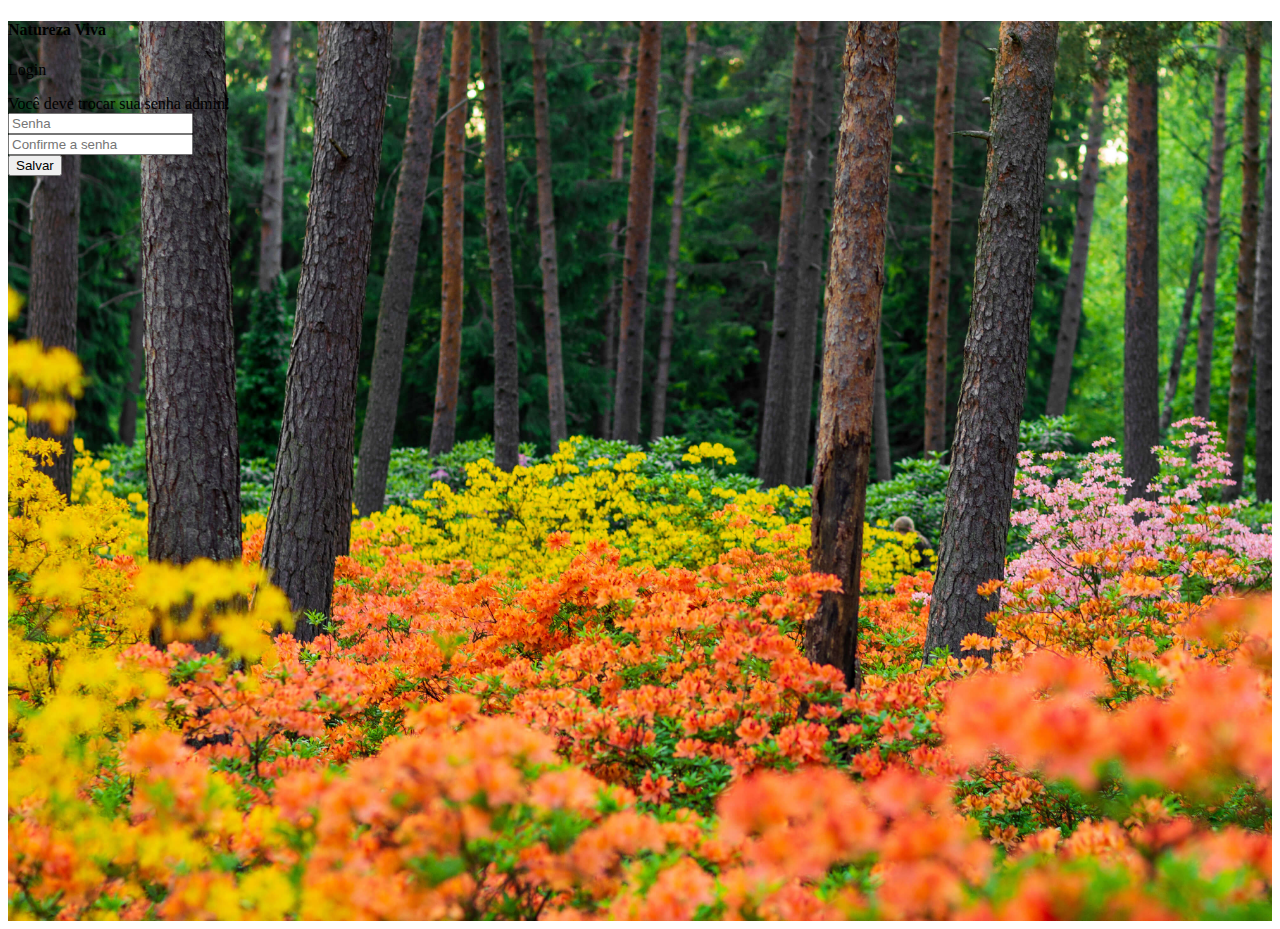
<file: alterar_senha_admin.html>
<!doctype html>
<html lang="pt-br">
  <head>
    <!-- Required meta tags -->
    <meta charset="utf-8">
    <meta name="viewport" content="width=device-width, initial-scale=1, shrink-to-fit=no">
	<!-- Font Awesome -->
	<link rel="stylesheet" href="https://cdnjs.cloudflare.com/ajax/libs/font-awesome/4.6.0/css/font-awesome.css" integrity="sha512-CB+XYxRC7cXZqO/8cP3V+ve2+6g6ynOnvJD6p4E4y3+wwkScH9qEOla+BTHzcwB4xKgvWn816Iv0io5l3rAOBA==" crossorigin="anonymous" referrerpolicy="no-referrer" />
    <!-- Bootstrap CSS -->
    <link rel="stylesheet" href="https://cdn.jsdelivr.net/npm/bootstrap@4.6.2/dist/css/bootstrap.min.css" integrity="sha384-xOolHFLEh07PJGoPkLv1IbcEPTNtaed2xpHsD9ESMhqIYd0nLMwNLD69Npy4HI+N" crossorigin="anonymous">
  </head>
  <body>
		<section class="pt-5 pb-5 mt-0 align-items-center d-flex bg-dark" style="min-height: 100vh; background-size: cover; background-image: url('img/background/99a8fa91c64972d803c03a4c86acc3ee5c9336bc.jpg');">
			<div class="container-fluid">
			  <div class="row  justify-content-center align-items-center d-flex-row text-center h-100">
				<div class="col-12 col-md-4 col-lg-3   h-50 ">
				  <div class="card shadow">
					<div class="card-body mx-auto">
                        <p class="text-left mb-n3">
                            <a href="login.html">
                                <i class="fa fa-arrow-left text-dark"></i>
                            </a>
                        </p>
						<h4 class="card-title mt-3 text-center">
							<i class="fa fa-pagelines"></i> Natureza Viva
						</h3>
					  <p class="text-muted font-weight-bold">
						<span>Login</span>
					  </p>
                      <div class="alert alert-warning" role="alert">
                        <i class="fa fa-exclamation-triangle" aria-hidden="true"></i> Você deve trocar sua senha admin!
                      </div>
					  <form method="POST" action="jsp/alterar_senha_admin.jsp" autocorrect="off">
						<div class="form-group input-group">
                            <div class="input-group-prepend">
                              <span class="input-group-text"> <i class="fa fa-key"></i> </span>
                            </div>
                            <input type="password" min="4" max="8" class="form-control" name="senha" id="password" placeholder="Senha" required>
                          </div>
                          <div class="form-group input-group">
                            <div class="input-group-prepend">
                              <span class="input-group-text"> <i class="fa fa-key"></i> </span>
                            </div>
                            <input type="password" min="4" max="8" class="form-control" name="senhaConfirme" id="confirmPassword" placeholder="Confirme a senha" required>
                          </div>
						<div class="form-group">
							<button type="submit" class="btn btn-info btn-block">
                                <i class="fa fa-floppy-o"></i> Salvar
                              </button>
						</div>
					  </form>
					</div>
				  </div>
				</div>
			  </div>
			</div>
		</section>
    </body>
  <footer>
		<!-- jQuery and Bootstrap Bundle (includes Popper) -->
		<script src="https://cdn.jsdelivr.net/npm/jquery@3.5.1/dist/jquery.js" crossorigin="anonymous"></script>
		<script src="https://cdn.jsdelivr.net/npm/bootstrap@4.6.2/dist/js/bootstrap.bundle.min.js" integrity="sha384-Fy6S3B9q64WdZWQUiU+q4/2Lc9npb8tCaSX9FK7E8HnRr0Jz8D6OP9dO5Vg3Q9ct" crossorigin="anonymous"></script>
		<!-- Custom js -->
		<script src="js/alterar_senha_admin.js"></script>
  </footer>
</html>
</file>
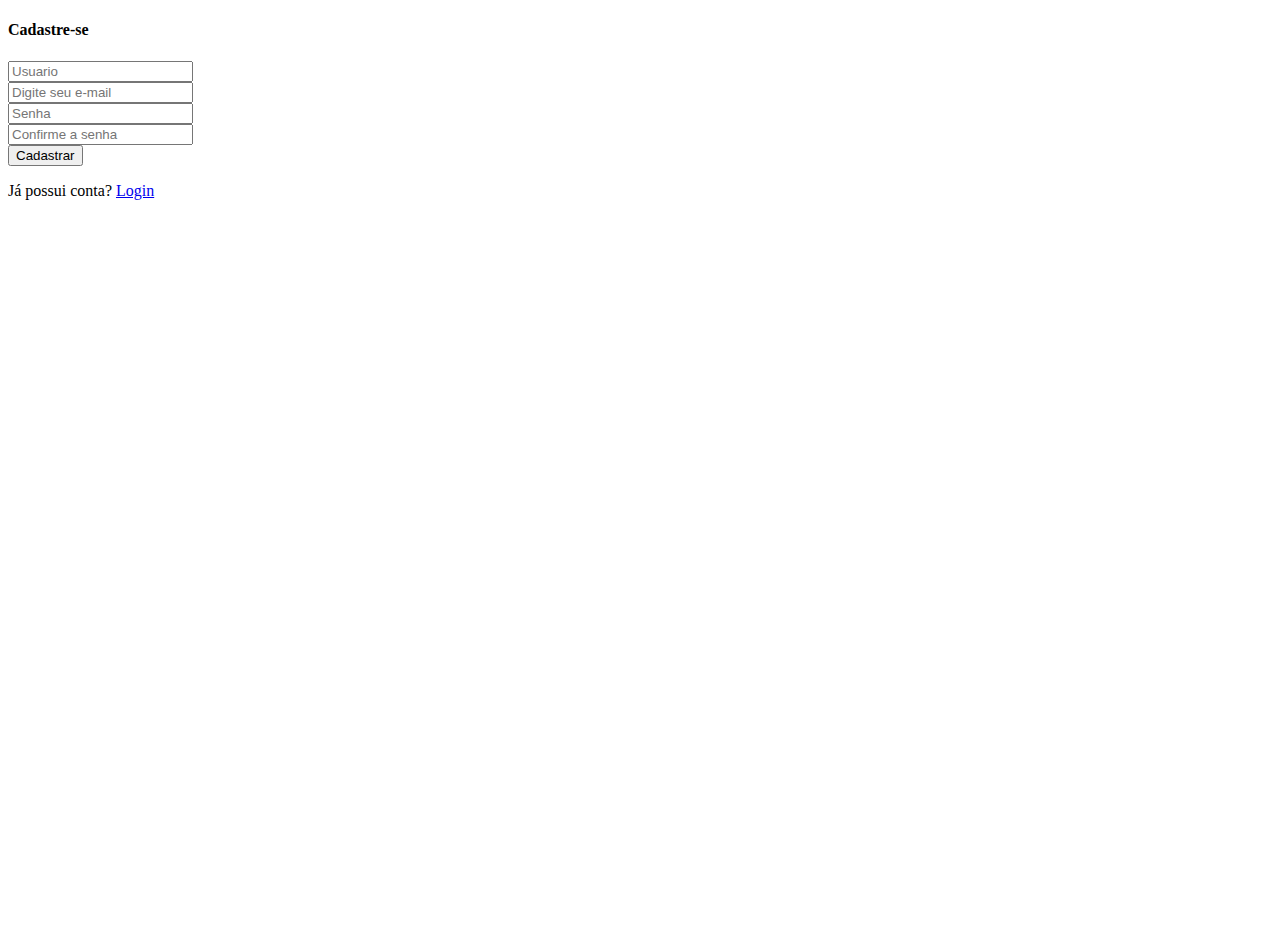
<file: cadastrar.html>
<!doctype html>
<html lang="pt-br">
  <head>
    <!-- Required meta tags -->
    <meta charset="utf-8">
    <meta name="viewport" content="width=device-width, initial-scale=1, shrink-to-fit=no">
	<!-- Font Awesome -->
	<link rel="stylesheet" href="https://cdnjs.cloudflare.com/ajax/libs/font-awesome/4.6.0/css/font-awesome.css" integrity="sha512-CB+XYxRC7cXZqO/8cP3V+ve2+6g6ynOnvJD6p4E4y3+wwkScH9qEOla+BTHzcwB4xKgvWn816Iv0io5l3rAOBA==" crossorigin="anonymous" referrerpolicy="no-referrer" />
    <!-- Bootstrap CSS -->
    <link rel="stylesheet" href="https://cdn.jsdelivr.net/npm/bootstrap@4.6.2/dist/css/bootstrap.min.css" integrity="sha384-xOolHFLEh07PJGoPkLv1IbcEPTNtaed2xpHsD9ESMhqIYd0nLMwNLD69Npy4HI+N" crossorigin="anonymous">
    <!-- Custom CSS -->
    <link rel="stylesheet" href="css/cadastrar.css">
  </head>
  <body>
    <section class="pt-5 pb-5 mt-0 align-items-center d-flex bg-dark" style="min-height: 100vh; 
    background-size: cover; 
    background-image: url(https://images.unsplash.com/photo-1477346611705-65d1883cee1e?ixlib=rb-0.3.5&amp;q=80&amp;fm=jpg&amp;crop=entropy&amp;cs=tinysrgb&amp;w=1920&amp;fit=max&amp;ixid=eyJhcHBfaWQiOjMyMDc0fQ&amp;s=c0d43804e2c7c93143fe8ff65398c8e9);">
        <div class="container-fluid">
          <div class="row  justify-content-center align-items-center d-flex-row text-center h-100">
            <div class="col-12 col-md-4 col-lg-3   h-50 ">
              <div class="card shadow">
                <div class="card-body mx-auto">
                  <h4 class="card-title mt-3 text-center">Cadastre-se</h4>
                  <form id="formCadastro" method="POST" action="jsp/cadastrar.jsp">
                    <div class="form-group input-group">
                      <div class="input-group-prepend">
                        <span class="input-group-text"> <i class="fa fa-user"></i> </span>
                      </div>
                      <input type="text" class="form-control" name="usuario" id="usuario" placeholder="Usuario" required>
                    </div>
                    <div class="form-group input-group">
                      <div class="input-group-prepend">
                        <span class="input-group-text"> <i class="fa fa-envelope"></i> </span>
                      </div>
                      <input type="email" class="form-control" name="email" id="email" placeholder="Digite seu e-mail" required>
                    </div>
                    <div class="form-group input-group">
                      <div class="input-group-prepend">
                        <span class="input-group-text"> <i class="fa fa-key"></i> </span>
                      </div>
                      <input type="password" min="4" max="8" class="form-control" name="senha" id="password" placeholder="Senha" required>
                    </div>
                    <div class="form-group input-group">
                      <div class="input-group-prepend">
                        <span class="input-group-text"> <i class="fa fa-key"></i> </span>
                      </div>
                      <input type="password" min="4" max="8" class="form-control" name="senhaConfirme" id="confirmPassword" placeholder="Confirme a senha" required>
                    </div>
                    <div class="form-group">
                      <button type="submit" class="btn btn-success btn-block"> 
                        <i class="fa fa-check-circle"></i> Cadastrar
                      </button>
                    </div>
                    <p class="text-center">Já possui conta?
                      <a href="login.html">Login</a>
                    </p>
                  </form>
                </div>
              </div>
            </div>
          </div>
        </div>
      </section>
  </body>
  <footer>
		<!-- jQuery and Bootstrap Bundle (includes Popper) -->
		<script src="https://cdn.jsdelivr.net/npm/jquery@3.5.1/dist/jquery.slim.min.js" integrity="sha384-DfXdz2htPH0lsSSs5nCTpuj/zy4C+OGpamoFVy38MVBnE+IbbVYUew+OrCXaRkfj" crossorigin="anonymous"></script>
		<script src="https://cdn.jsdelivr.net/npm/bootstrap@4.6.2/dist/js/bootstrap.bundle.min.js" integrity="sha384-Fy6S3B9q64WdZWQUiU+q4/2Lc9npb8tCaSX9FK7E8HnRr0Jz8D6OP9dO5Vg3Q9ct" crossorigin="anonymous"></script>
        <!-- Custom js -->
		<script src="js/cadastrar.js"></script>
  </footer>
</html>
</file>
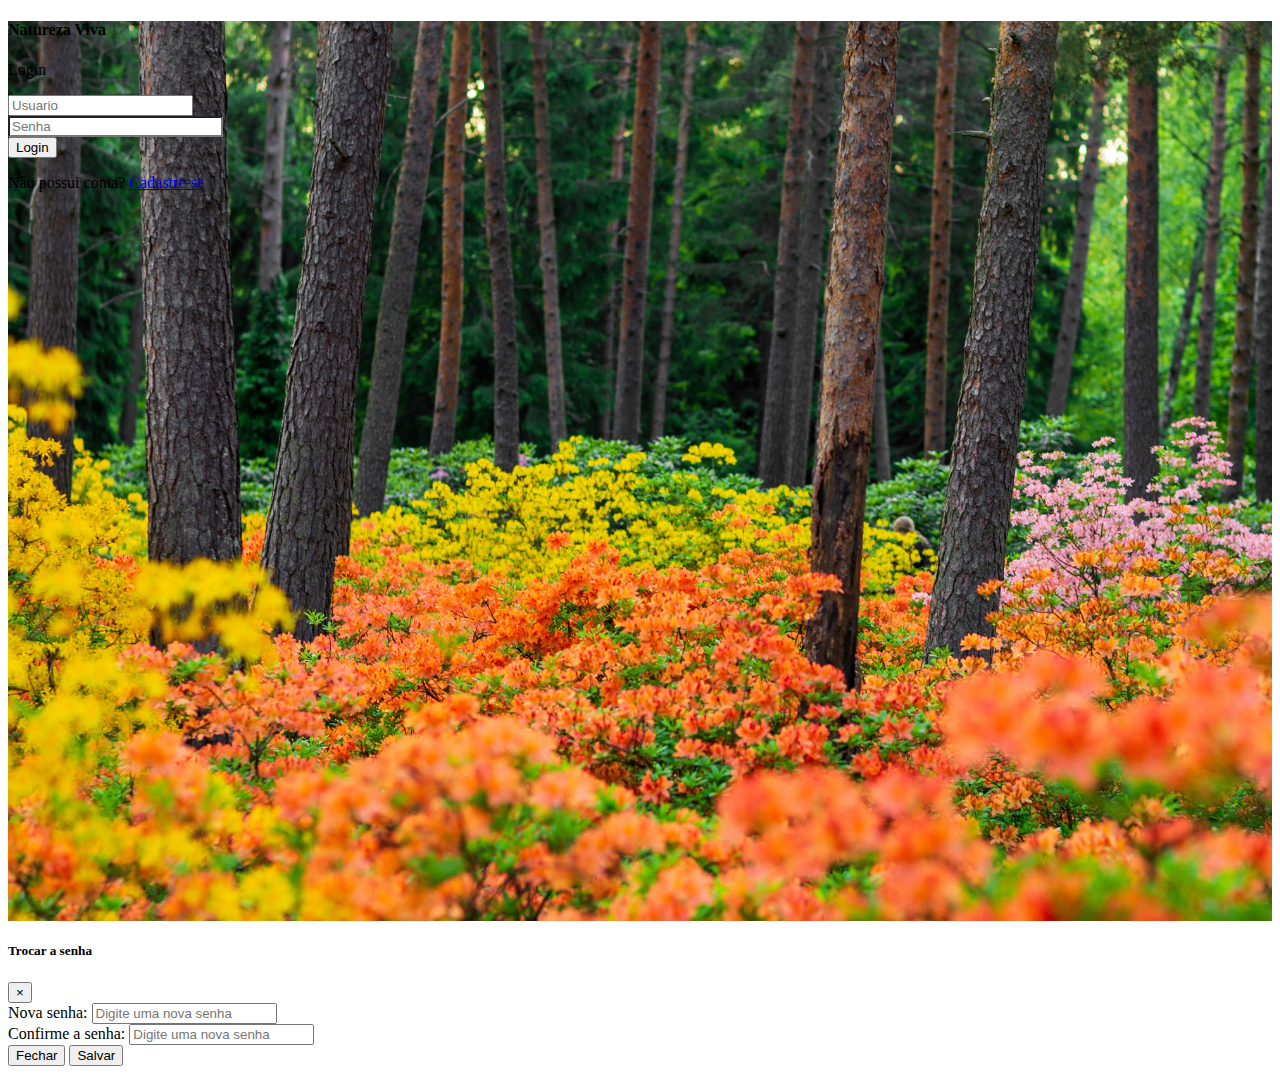
<file: login.html>
<!doctype html>
<html lang="pt-br">
  <head>
    <!-- Required meta tags -->
    <meta charset="utf-8">
    <meta name="viewport" content="width=device-width, initial-scale=1, shrink-to-fit=no">
	<!-- Font Awesome -->
	<link rel="stylesheet" href="https://cdnjs.cloudflare.com/ajax/libs/font-awesome/4.6.0/css/font-awesome.css" integrity="sha512-CB+XYxRC7cXZqO/8cP3V+ve2+6g6ynOnvJD6p4E4y3+wwkScH9qEOla+BTHzcwB4xKgvWn816Iv0io5l3rAOBA==" crossorigin="anonymous" referrerpolicy="no-referrer" />
    <!-- Bootstrap CSS -->
    <link rel="stylesheet" href="https://cdn.jsdelivr.net/npm/bootstrap@4.6.2/dist/css/bootstrap.min.css" integrity="sha384-xOolHFLEh07PJGoPkLv1IbcEPTNtaed2xpHsD9ESMhqIYd0nLMwNLD69Npy4HI+N" crossorigin="anonymous">
	<!-- Custom CSS -->
    <link rel="stylesheet" href="css/login.css" crossorigin="anonymous">
  </head>
  <body>
		<section class="pt-5 pb-5 mt-0 align-items-center d-flex bg-dark">
			<div class="container-fluid">
			  <div class="row  justify-content-center align-items-center d-flex-row text-center h-100">
				<div class="col-12 col-md-4 col-lg-3   h-50 ">
				  <div class="card shadow">
					<div class="card-body mx-auto">
						<h4 class="card-title mt-3 text-center">
							<i class="fa fa-pagelines"></i> Natureza Viva
						</h3>
					  <p class="text-muted font-weight-bold ">
						<span>Login</span>
					  </p>
					  <form id="formLogin" method="post" action="jsp/auth.jsp" autocorrect="off">
						<div class="form-group input-group">
							<div class="input-group-prepend">
							<span class="input-group-text"> <i class="fa fa-user"></i> </span>
							</div>
							<input type="text" name="usuario" class="form-control" id="username" placeholder="Usuario" required>
						</div>
						<div class="form-group input-group">
							<div class="input-group-prepend">
							<span class="input-group-text"> <i class="fa fa-lock"></i> </span>
							</div>
							<input type="password" name="senha" class="form-control rounded" id="password" placeholder="Senha" required>
							<button id="toggle-password" type="button" class="d-none"></button>
						</div>
						<div class="form-group">
						  <button type="submit" class="btn btn-primary btn-block">
							<i class="fa fa-sign-in"></i> Login
						  </button>
						</div>
						<p class="text-center">Não possui conta?
							<a href="cadastrar.html">Cadastre-se</a>
						</p>
						<!-- <div class="form-group">
							<a href="cadastrar.html" class="btn btn-block btn-success">
								<i class="fa fa-plus-circle"></i> Cadastrar
							</a>
						</div> -->
					  </form>
					</div>
				  </div>
				</div>
			  </div>
			</div>
		</section>
		<!-- Modal -->
		<div class="modal fade" id="changePassword" tabindex="-1" role="dialog" aria-labelledby="exampleModalCenterTitle" aria-hidden="true">
			<div class="modal-dialog modal-dialog-centered" role="document">
			<div class="modal-content">
				<div class="modal-header bg-info">
				<h5 class="modal-title text-white">Trocar a senha</h5>
				<button type="button" class="close text-white" data-dismiss="modal" aria-label="Close">
					<span aria-hidden="true">&times;</span>
				</button>
				</div>
				<div class="modal-body">
					<div class="row">
						<div class="col-1"></div>
						<div class="col-10">
							<div class="form-group">
								<label for="newPassword">Nova senha:</label>
								<input type="text" id="newPassword" class="form-control" name="senha" placeholder="Digite uma nova senha"> 
							</div>
							<div class="form-group">
								<label for="passConfirm">Confirme a senha:</label>
								<input type="text" id="passConfirm" class="form-control" name="senha" placeholder="Digite uma nova senha"> 
							</div>
						</div>
						<div class="col-1"></div>
					</div>
				</div>
				<div class="modal-footer">
				<button type="button" class="btn btn-outline-dark" data-dismiss="modal">Fechar</button>
				<button type="button" class="btn btn-info">Salvar</button>
				</div>
			</div>
			</div>
		</div>
    </body>
  <footer>
		<!-- jQuery and Bootstrap Bundle (includes Popper) -->
		<script src="https://cdn.jsdelivr.net/npm/jquery@3.5.1/dist/jquery.js" crossorigin="anonymous"></script>
		<script src="https://cdn.jsdelivr.net/npm/bootstrap@4.6.2/dist/js/bootstrap.bundle.min.js" integrity="sha384-Fy6S3B9q64WdZWQUiU+q4/2Lc9npb8tCaSX9FK7E8HnRr0Jz8D6OP9dO5Vg3Q9ct" crossorigin="anonymous"></script>
		<!-- Custom js -->
		<script src="js/login.js"></script>
  </footer>
</html>
</file>
<file: css/cadastrar.css>
section{
    min-height: 100vh; 
    background-size: cover; 
    background-image: url('../img/background/photo-1477346611705-65d1883cee1e.jpg');
}
</file>
<file: css/login.css>
section{
  min-height: 100vh; 
  background-size: cover;
  /* background-image: url('https://cdn.wallpaperhub.app/cloudcache/1/d/e/5/d/1/1de5d1ea59275b30a3ea346e76275f8fbd7e58c4.jpg'); */
  /* background-image: url('https://cdn.wallpaperhub.app/cloudcache/0/c/8/9/b/9/0c89b97197243969b72e94129f93a3418e3b7095.jpg'); */
  background-image: url('../img/background/99a8fa91c64972d803c03a4c86acc3ee5c9336bc.jpg');
}

/* Button password */
::-ms-reveal {
    display: none;
  }
  
  button#toggle-password {
    position: absolute;
    top: 3px;
    right: 4px;
    z-index: 9;
    width: 28px;
    height: 30px;
    background: 0;
    border: 0;
  }
  
  button#toggle-password:active,
  button#toggle-password:focus,
  button#toggle-password:hover {
    cursor: pointer!important;
  }
  
  button#toggle-password:focus {
    outline: none !important;
  }
  
  .input-password {
    padding-right: calc(1.5em + 0.75rem);
    background-repeat: no-repeat;
    background-position: right calc(0.375em + 0.1875rem) center;
    background-size: calc(0.75em + 0.375rem) calc(0.75em + 0.375rem);
  }
  
  .input-password[type=text]:valid {
    background-image: url("data:image/svg+xml,%3Csvg width='1em' height='1em' viewBox='0 0 16 16' fill='currentColor' xmlns='http://www.w3.org/2000/svg'%3E%3Cpath d='M13.359 11.238C15.06 9.72 16 8 16 8s-3-5.5-8-5.5a7.028 7.028 0 0 0-2.79.588l.77.771A5.944 5.944 0 0 1 8 3.5c2.12 0 3.879 1.168 5.168 2.457A13.134 13.134 0 0 1 14.828 8c-.058.087-.122.183-.195.288-.335.48-.83 1.12-1.465 1.755-.165.165-.337.328-.517.486l.708.709z'/%3E%3Cpath d='M11.297 9.176a3.5 3.5 0 0 0-4.474-4.474l.823.823a2.5 2.5 0 0 1 2.829 2.829l.822.822zm-2.943 1.299l.822.822a3.5 3.5 0 0 1-4.474-4.474l.823.823a2.5 2.5 0 0 0 2.829 2.829z'/%3E%3Cpath d='M3.35 5.47c-.18.16-.353.322-.518.487A13.134 13.134 0 0 0 1.172 8l.195.288c.335.48.83 1.12 1.465 1.755C4.121 11.332 5.881 12.5 8 12.5c.716 0 1.39-.133 2.02-.36l.77.772A7.029 7.029 0 0 1 8 13.5C3 13.5 0 8 0 8s.939-1.721 2.641-3.238l.708.709z'/%3E%3Cpath fill-rule='evenodd' d='M13.646 14.354l-12-12 .708-.708 12 12-.708.708z'/%3E%3C/svg%3E") !important;
  }
  
  .input-password[type=password]:valid {
    background-image: url("data:image/svg+xml,%3Csvg width='1em' height='1em' viewBox='0 0 16 16' fill='currentColor' xmlns='http://www.w3.org/2000/svg'%3E%3Cpath fill-rule='evenodd' d='M16 8s-3-5.5-8-5.5S0 8 0 8s3 5.5 8 5.5S16 8 16 8zM1.173 8a13.134 13.134 0 0 0 1.66 2.043C4.12 11.332 5.88 12.5 8 12.5c2.12 0 3.879-1.168 5.168-2.457A13.134 13.134 0 0 0 14.828 8a13.133 13.133 0 0 0-1.66-2.043C11.879 4.668 10.119 3.5 8 3.5c-2.12 0-3.879 1.168-5.168 2.457A13.133 13.133 0 0 0 1.172 8z'/%3E%3Cpath fill-rule='evenodd' d='M8 5.5a2.5 2.5 0 1 0 0 5 2.5 2.5 0 0 0 0-5zM4.5 8a3.5 3.5 0 1 1 7 0 3.5 3.5 0 0 1-7 0z'/%3E%3C/svg%3E") !important;
  }
</file>
